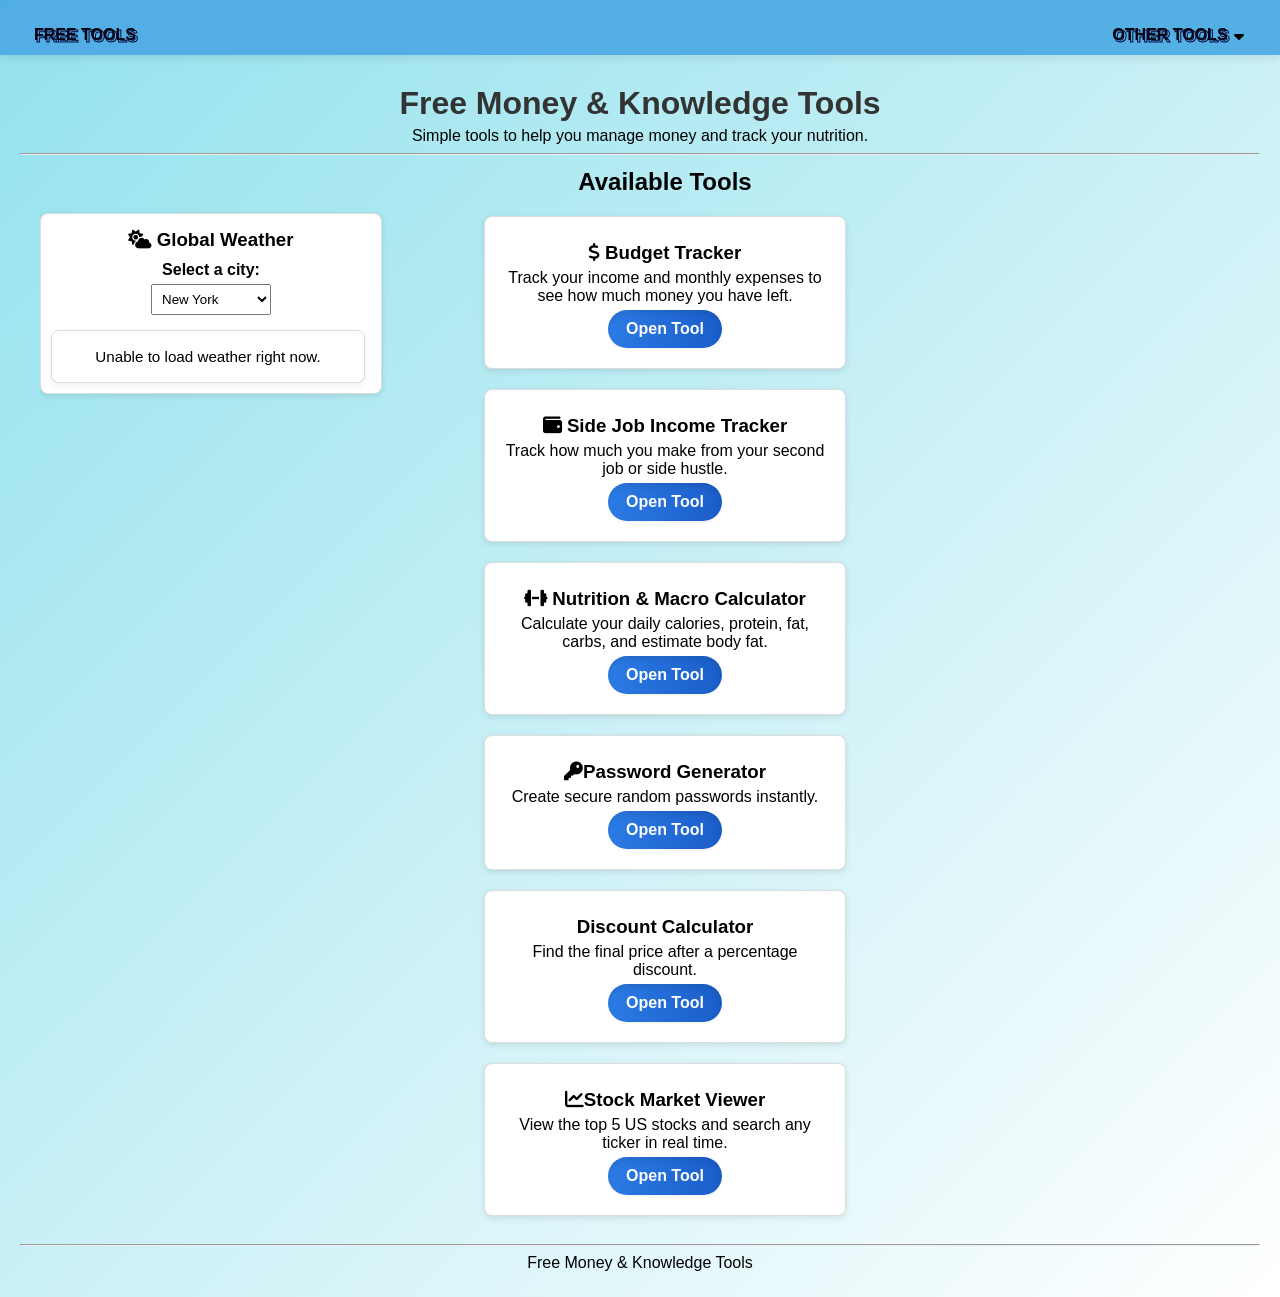
<file: index.html>
<!DOCTYPE html>
<html>

<head>
<meta charset="UTF-8">
<link rel="stylesheet" href="https://cdnjs.cloudflare.com/ajax/libs/font-awesome/6.5.0/css/all.min.css">

<title>Free Budget and Income Tools</title>

<link rel="stylesheet" href="style.css">

</head>

<body>

<div class="top-header">

    <a href="index.html" class="home-btn">
         <span class="outlined-text">Free Tools</span>
    </a>

    <div class="tool-menu">
        <button class="dropbtn">
            <span class="outlined-text">Other Tools</span>
            <i class="fa-solid fa-caret-down"></i>
        </button>

        <div class="dropdown-content">
            <a href="budget-tracker.html">Budget Tracker</a>
            <a href="side-income.html">Side Job Income Tracker</a>
            <a href="nutrition-calculator.html">Nutrition & Macro Calculator</a>
            <a href="password-generator.html">Password Generator</a>
        </div>
    </div>

</div>

<h1>Free Money & Knowledge Tools</h1>

<p>Simple tools to help you manage money and track your nutrition.</p>

<hr>

<!-- ===================================================== -->
<!-- START: Weather + Tools Two-Column Layout -->
<!-- ===================================================== -->

<div class="home-layout">

    <!-- LEFT: Weather Panel -->
    <div class="weather-panel">
        <div class="tool-box">
            <h3><i class="fa-solid fa-cloud-sun"></i> Global Weather</h3>

            <label for="citySelect"><strong>Select a city:</strong></label>
            <select id="citySelect">
                <option value="New York,US">New York</option>
                <option value="London,GB">London</option>
                <option value="Tokyo,JP">Tokyo</option>
                <option value="Sydney,AU">Sydney</option>
                <option value="Dubai,AE">Dubai</option>
                <option value="Paris,FR">Paris</option>
                <option value="Toronto,CA">Toronto</option>
                <option value="Hong Kong,HK">Hong Kong</option>
            </select>

            <div id="weatherDisplay" class="weather-display"></div>
        </div>
    </div>

    <!-- RIGHT: Main Tools Window -->
    <div class="tools-main">

        <h2>Available Tools</h2>

        <div class="tool-box">
          <h3><i class="fa-solid fa-dollar-sign"></i> Budget Tracker</h3>
          <p>Track your income and monthly expenses to see how much money you have left.</p>
          <a href="budget-tracker.html"><button class="btn">Open Tool</button></a>
        </div>

        <div class="tool-box">
          <h3><i class="fa-solid fa-wallet"></i> Side Job Income Tracker</h3>
          <p>Track how much you make from your second job or side hustle.</p>
          <a href="side-income.html"><button class="btn">Open Tool</button></a>
        </div>

        <div class="tool-box">
          <h3><i class="fa-solid fa-dumbbell"></i> Nutrition & Macro Calculator</h3>
          <p>Calculate your daily calories, protein, fat, carbs, and estimate body fat.</p>
          <a href="nutrition-calculator.html"><button class="btn">Open Tool</button></a>
        </div>

        <div class="tool-box">
        <h3><i class="fa-solid fa-key"></i>Password Generator</h3>
        <p>Create secure random passwords instantly.</p>

        <a href="password-generator.html">
          <button class="btn">Open Tool</button>
        </a>
        </div>

        <div class="tool-box">
          <h3>Discount Calculator</h3>
          <p>Find the final price after a percentage discount.</p>
          <a href="discount-calculator.html">
            <button class="btn">Open Tool</button>
          </a>
        </div>

        <div class="tool-box">
          <h3><i class="fa-solid fa-chart-line"></i>Stock Market Viewer</h3>
          <p>View the top 5 US stocks and search any ticker in real time.</p>
          <a href="stocks.html"><button class="btn">Open Tool</button></a>
        </div>

    </div> <!-- END tools-main -->

</div> <!-- END home-layout -->

<!-- ===================================================== -->
<!-- END: Weather + Tools Layout -->
<!-- ===================================================== -->

<hr>

<div class="ad-space">
  <!-- Google AdSense will go here later -->
  <p>Free Money & Knowledge Tools</p>
</div>

<script src="weather.js"></script>

<script>
let lastScroll = 0;
const header = document.querySelector(".top-header");

window.addEventListener("scroll", () => {
    let currentScroll = window.pageYOffset;

    if (currentScroll > lastScroll) {
        header.classList.add("hide");
    } else {
        header.classList.remove("hide");
    }

    lastScroll = currentScroll;
});
</script>

</body>

</html>
</file>
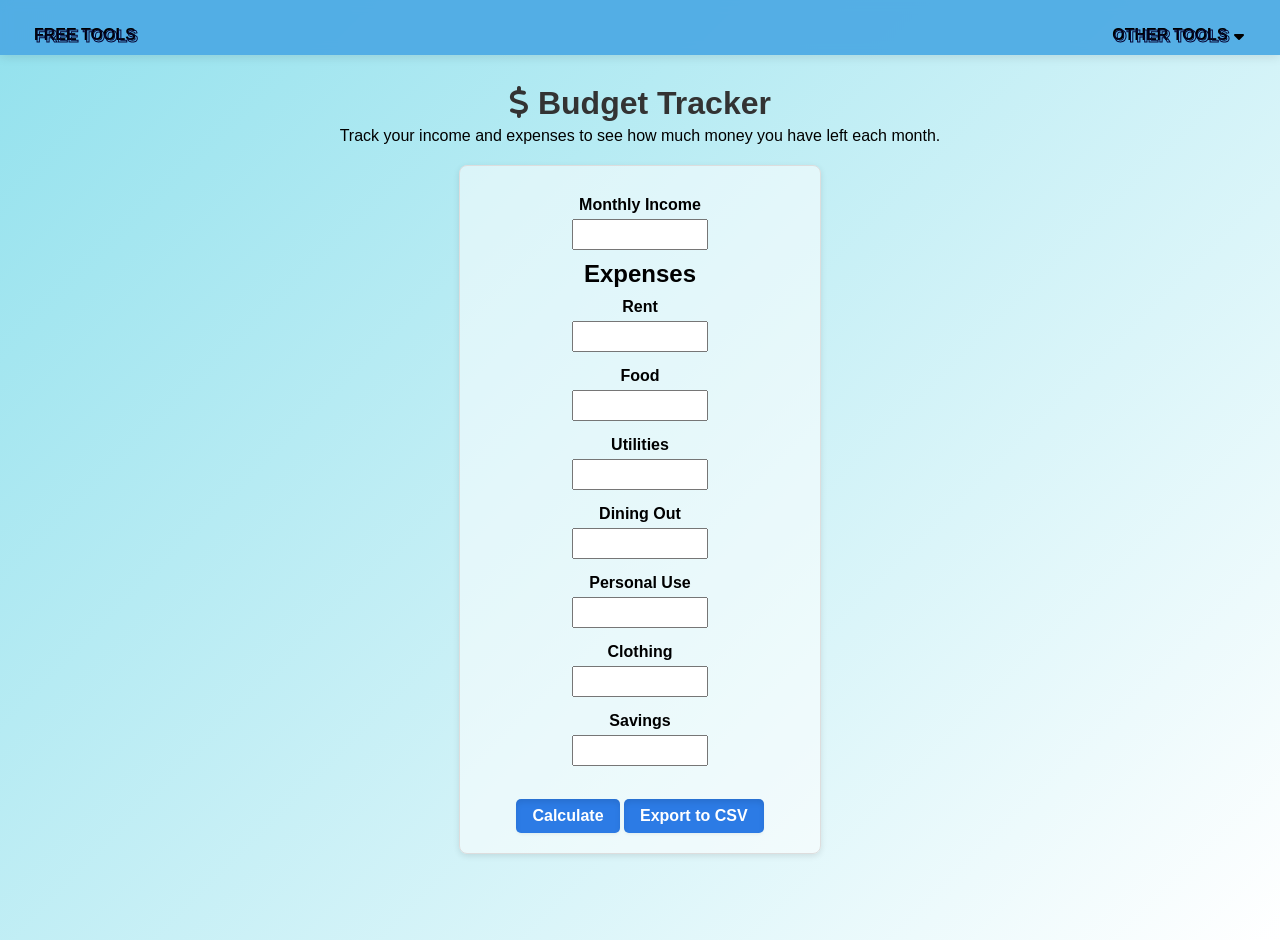
<file: budget-tracker.html>
<!DOCTYPE HTML>
<html>

<head>
<link rel="stylesheet" href="style.css">
<link rel="stylesheet" href="https://cdnjs.cloudflare.com/ajax/libs/font-awesome/6.5.0/css/all.min.css">

<div class="page-header">
    <h1><i class="fa-solid fa-dollar-sign"></i> Budget Tracker</h1>
    <p>Track your income and expenses to see how much money you have left each month.</p>

</div>

<style>
body{
    font-family: Arial;
}
</style>

</head>

<body class="budget-page">

<div class="top-header">

<!-- Home button top-left -->
<a href="index.html" class="home-btn">
    <span class="outlined-text">Free Tools</span>
</a>

<!-- Dropdown menu top-right -->
<div class="tool-menu">
    <button class="dropbtn">        
        <span class="outlined-text">Other Tools</span>
        <i class="fa-solid fa-caret-down"></i>
    </button>
    <div class="dropdown-content">
        <a href="budget-tracker.html">Budget Tracker</a>
        <a href="side-income.html">Side Job Income Tracker</a>
        <a href="nutrition-calculator.html">Nutrition & Macro Calculator</a>
        <a href="password-generator.html">Password Generator</a> 
        <a href="discount-calculator.html">Discount Calculator</a>   
    </div>
    </div>
</div>

<div class="budget-box">

<label>Monthly Income</label>
<input id="income" type="number">

<h2>Expenses</h2>

<label>Rent</label>
<input id="rent" type="number">

<label>Food</label>
<input id="food" type="number">

<label>Utilities</label>
<input id="utilities" type="number">

<label>Dining Out</label>
<input id="dining" type="number">

<label>Personal Use</label>
<input id="personal" type="number">

<label>Clothing</label>
<input id="clothing" type="number">

<label>Savings</label>
<input id="savings" type="number">

<br><br>

<button class="btn" onclick="calculateBudget()">Calculate</button>
<button class="btn" onclick="exportBudget()">Export to CSV</button>

</div>

<h2 id="expenses"></h2>
<h2 id="result"></h2>

<script src="budget.js"></script>

<script>
let lastScroll = 0;
const header = document.querySelector(".top-header");

window.addEventListener("scroll", () => {
    let currentScroll = window.pageYOffset;

    if (currentScroll > lastScroll) {
        // scrolling DOWN
        header.classList.add("hide");
    } else {
        // scrolling UP
        header.classList.remove("hide");
    }

    lastScroll = currentScroll;
});
</script>

</body>
</html>
</file>
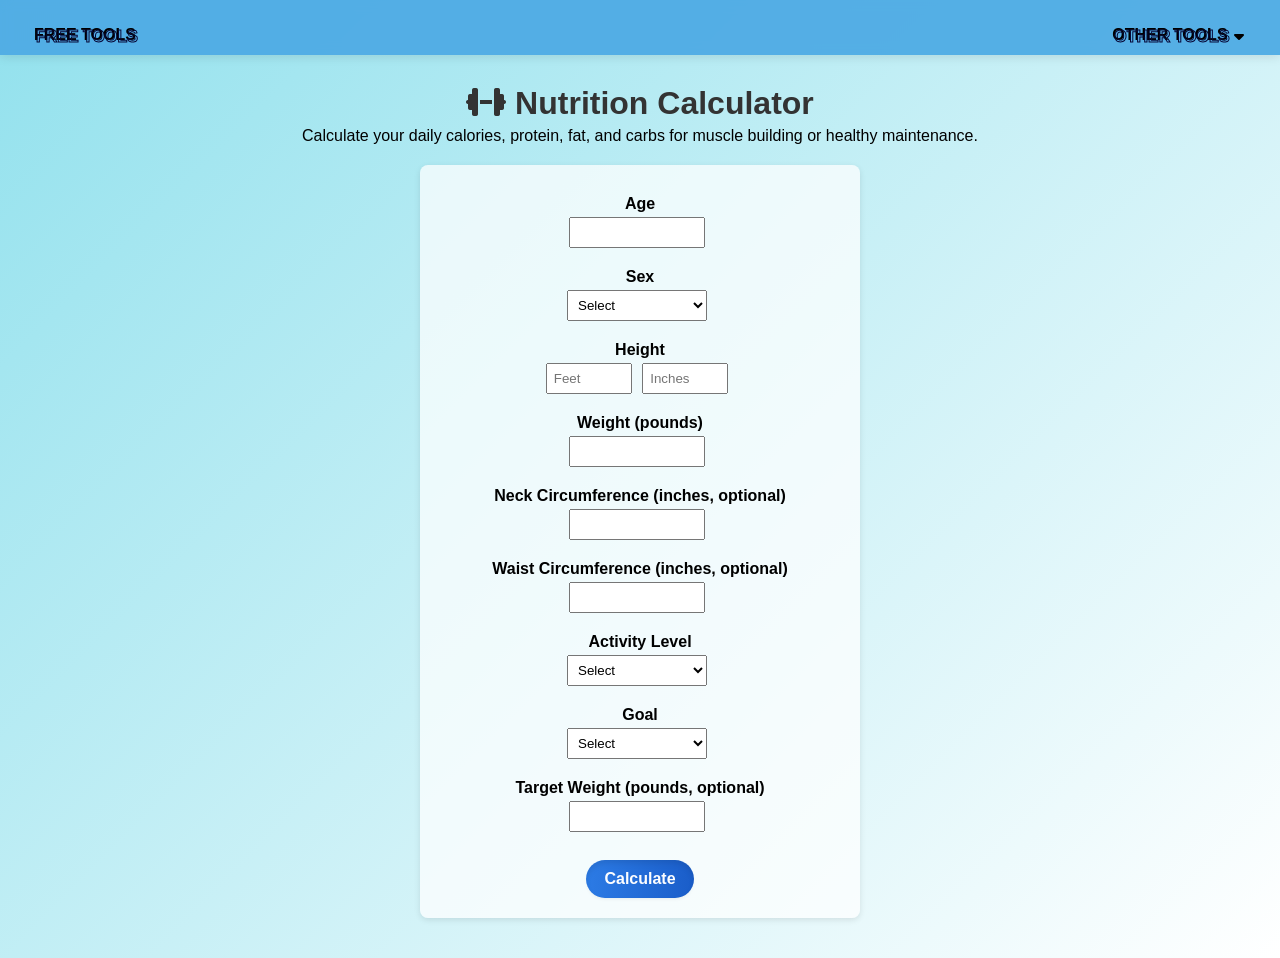
<file: nutrition-calculator.html>
<!DOCTYPE html>
<html>

<head>

<link rel="stylesheet" href="https://cdnjs.cloudflare.com/ajax/libs/font-awesome/6.5.0/css/all.min.css">

<title>Nutrition & Macro Calculator</title>
<link rel="stylesheet" href="style.css">

<div class="page-header">
    <h1><i class="fa-solid fa-dumbbell"></i> Nutrition Calculator</h1>
    <p>Calculate your daily calories, protein, fat, and carbs for muscle building or healthy maintenance.</p>
</div>

</head>

<body class="nutrition-page">

<div class="top-header">


<!-- Home button top-left -->
<a href="index.html" class="home-btn dropbtn">
<span class="outlined-text">Free Tools</span></a>

<!-- Dropdown menu top-right -->
<div class="tool-menu">
    <button class="dropbtn">        
        <span class="outlined-text">Other Tools</span>
        <i class="fa-solid fa-caret-down"></i></button>
    <div class="dropdown-content">
        <a href="budget-tracker.html">Budget Tracker</a>
        <a href="side-income.html">Side Job Income Tracker</a>
        <a href="nutrition-calculator.html">Nutrition & Macro Calculator</a>
        <a href="password-generator.html">Password Generator</a>  
        <a href="discount-calculator.html">Discount Calculator</a>  
    </div>
    </div>
</div>

<div class="nutrition-box">

<label>Age</label>
<input id="age" type="number">

<label>Sex</label>
<select id="sex">
<option value="">Select</option>
<option value="male">Male</option>
<option value="female">Female</option>
</select>

<label>Height</label>
<input id="feet" type="number" placeholder="Feet">
<input id="inches" type="number" placeholder="Inches">

<label>Weight (pounds)</label>
<input id="weight" type="number">

<label>Neck Circumference (inches, optional)</label>
<input id="neck" type="number">

<label>Waist Circumference (inches, optional)</label>
<input id="waist" type="number">

<label>Activity Level</label>
<select id="activity">
<option value="">Select</option>
<option value="1.2">Sedentary</option>
<option value="1.375">Lightly Active</option>
<option value="1.55">Moderately Active</option>
<option value="1.725">Very Active</option>
</select>

<label>Goal</label>
<select id="goal">
<option value="">Select</option>
<option value="lose">Lose Weight</option>
<option value="maintain">Maintain Weight</option>
<option value="gain">Gain Muscle</option>
</select>

<label>Target Weight (pounds, optional)</label>
<input id="targetWeight" type="number">

<br><br>

<button class="btn" onclick="calculateNutrition()">Calculate</button>

</div>

<h2 id="nutritionResult"></h2>

<div id="recipeContainer" style="display:flex; gap:20px; flex-wrap:wrap;"></div>

<script src="nutrition.js"></script>

<script>
let lastScroll = 0;
const header = document.querySelector(".top-header");

window.addEventListener("scroll", () => {
    let currentScroll = window.pageYOffset;

    if (currentScroll > lastScroll) {
        // scrolling DOWN
        header.classList.add("hide");
    } else {
        // scrolling UP
        header.classList.remove("hide");
    }

    lastScroll = currentScroll;
});
</script>

</body>
</html>
</file>
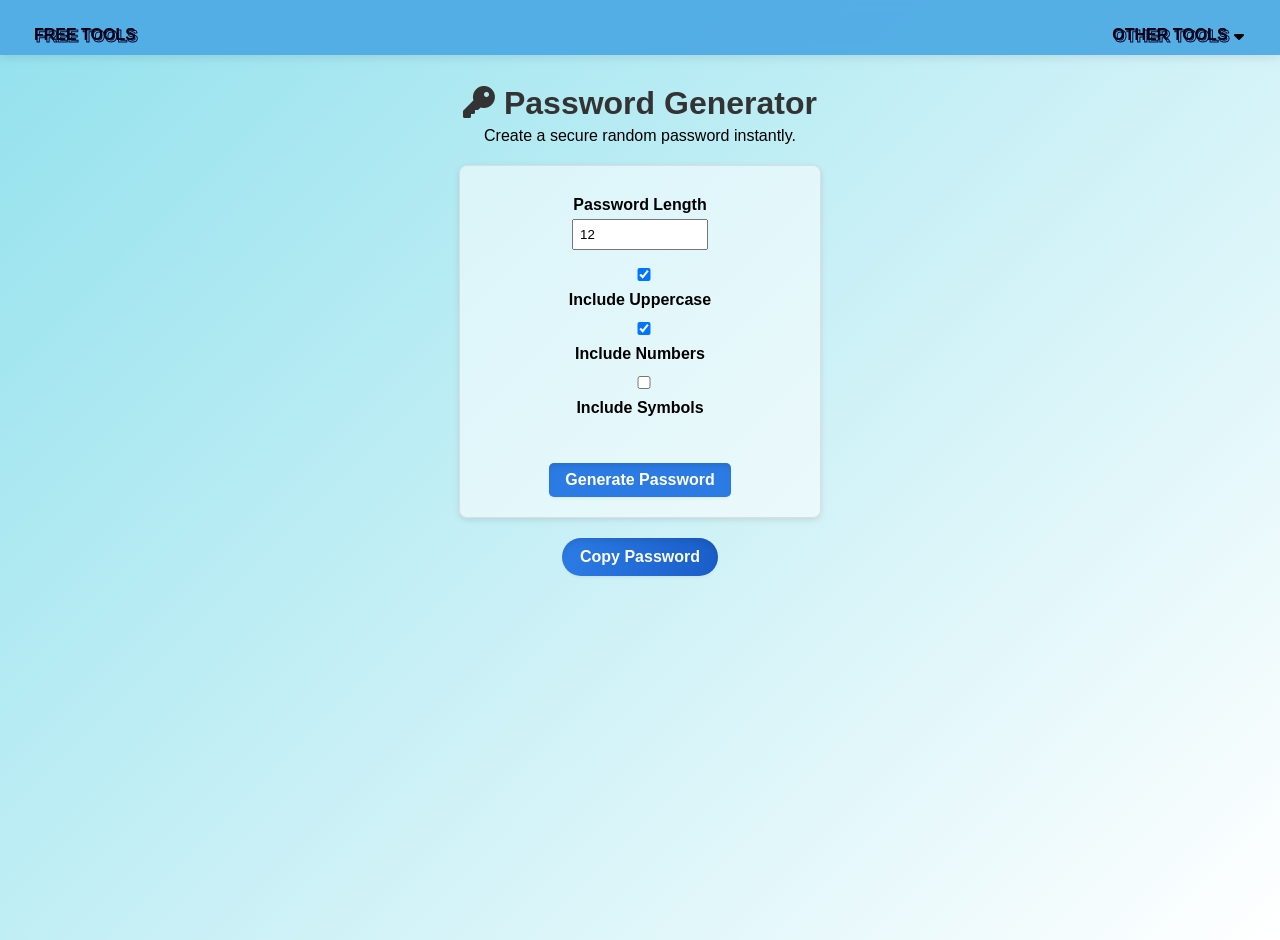
<file: password-generator.html>
<!DOCTYPE html>
<html>
<head>
<link rel="stylesheet" href="style.css">
<link rel="stylesheet" href="https://cdnjs.cloudflare.com/ajax/libs/font-awesome/6.5.0/css/all.min.css">

<title>Password Generator</title>
</head>

<body>

<div class="top-header">


<!-- Home button -->
<a href="index.html" class="home-btn">
        
         <span class="outlined-text">Free Tools</span>
    </a>

<!-- Dropdown menu top-right -->
<div class="tool-menu">
    <button class="dropbtn">        
        <span class="outlined-text">Other Tools</span>
        <i class="fa-solid fa-caret-down"></i></button>
    <div class="dropdown-content">
        <a href="budget-tracker.html">Budget Tracker</a>
        <a href="side-income.html">Side Job Income Tracker</a>
        <a href="nutrition-calculator.html">Nutrition & Macro Calculator</a>
        <a href="password-generator.html">Password Generator</a>
        <a href="discount-calculator.html">Discount Calculator</a> 
    
    </div>
    </div>
</div>

<h1><i class="fa-solid fa-key"></i> Password Generator</h1>

<p>Create a secure random password instantly.</p>

<div class="budget-box">

<label>Password Length</label>
<input type="number" id="length" value="12">

<label><input type="checkbox" id="uppercase" checked>Include Uppercase</label>
<label><input type="checkbox" id="numbers" checked> Include Numbers</label>
<label><input type="checkbox" id="symbols"> Include Symbols</label>

<br><br>

<button class="btn" onclick="generatePassword()">Generate Password</button>

</div>

<h2 id="passwordResult"></h2>
<button class="btn" onclick="copyPassword()">Copy Password</button>

<script src="password.js"></script>

<script>
let lastScroll = 0;
const header = document.querySelector(".top-header");

window.addEventListener("scroll", () => {
    let currentScroll = window.pageYOffset;

    if (currentScroll > lastScroll) {
        // scrolling DOWN
        header.classList.add("hide");
    } else {
        // scrolling UP
        header.classList.remove("hide");
    }

    lastScroll = currentScroll;
});
</script>
</body>
</html>
</file>
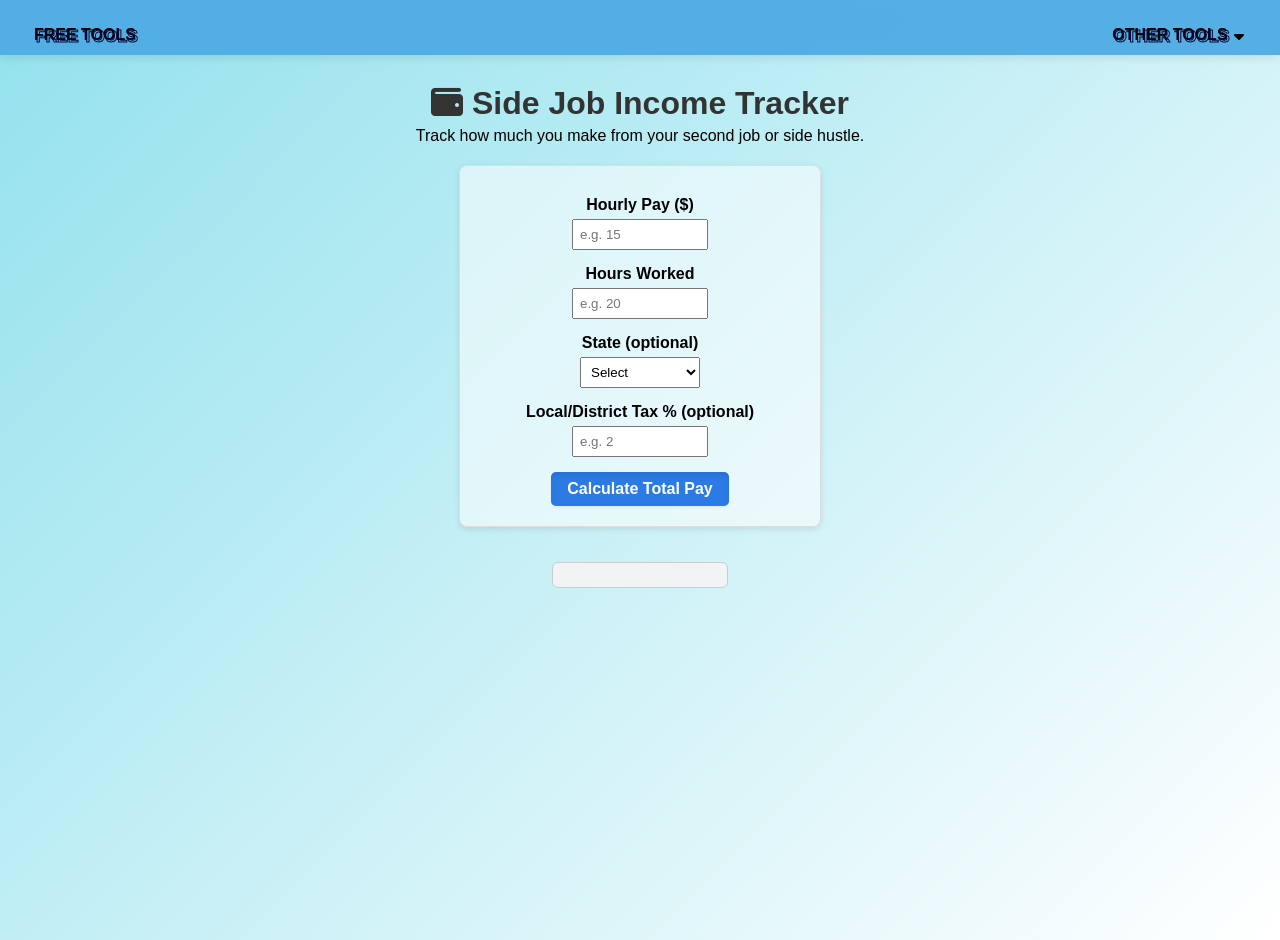
<file: side-income.html>
<!DOCTYPE html>
<html>
<head>

<link rel="stylesheet" href="https://cdnjs.cloudflare.com/ajax/libs/font-awesome/6.5.0/css/all.min.css">
<link rel="stylesheet" href="style.css">

<div class="page-header">
    <h1><i class="fa-solid fa-wallet"></i> Side Job Income Tracker</h1>
    <p>Track how much you make from your second job or side hustle.</p>
</div>

</head>
<body class="side-income-page">

<div class="top-header">

<!-- Home button top-left -->
<a href="index.html" class="home-btn dropbtn">
    <span class="outlined-text">Free Tools</span>
</a>

<!-- Dropdown menu top-right -->
<div class="tool-menu">
    <button class="dropbtn">        
        <span class="outlined-text">Other Tools</span>
        <i class="fa-solid fa-caret-down"></i></button>
    <div class="dropdown-content">
        <a href="budget-tracker.html">Budget Tracker</a>
        <a href="side-income.html">Side Job Income Tracker</a>
        <a href="nutrition-calculator.html">Nutrition & Macro Calculator</a>
        <a href="password-generator.html">Password Generator</a>
        <a href="discount-calculator.html">Discount Calculator</a>    
    </div>
    </div>
</div>


<div class="budget-box">

    <label for="hourlyPay">Hourly Pay ($)</label>
    <input type="number" id="hourlyPay" placeholder="e.g. 15">

    <label for="hoursWorked">Hours Worked</label>
    <input type="number" id="hoursWorked" placeholder="e.g. 20">

    <label for="state">State (optional)</label>
    <select id="state">
        <option value="">Select</option>
        <option value="CA">California - 10%</option>
        <option value="TX">Texas - 0%</option>
        <option value="NY">New York - 6%</option>
        <option value="PA">Pennsylvania - 3%</option>
        <option value="FL">Florida - 0%</option>
    </select>

    <label for="localTax">Local/District Tax % (optional)</label>
    <input type="number" id="localTax" placeholder="e.g. 2">

    <button class="btn" onclick="calculateIncome()">Calculate Total Pay</button>

</div>

<h2 id="incomeResult"></h2>

<script src="side-income.js"></script>

<script>
let lastScroll = 0;
const header = document.querySelector(".top-header");

window.addEventListener("scroll", () => {
    let currentScroll = window.pageYOffset;

    if (currentScroll > lastScroll) {
        // scrolling DOWN
        header.classList.add("hide");
    } else {
        // scrolling UP
        header.classList.remove("hide");
    }

    lastScroll = currentScroll;
});
</script>
</body>
</html>
</file>
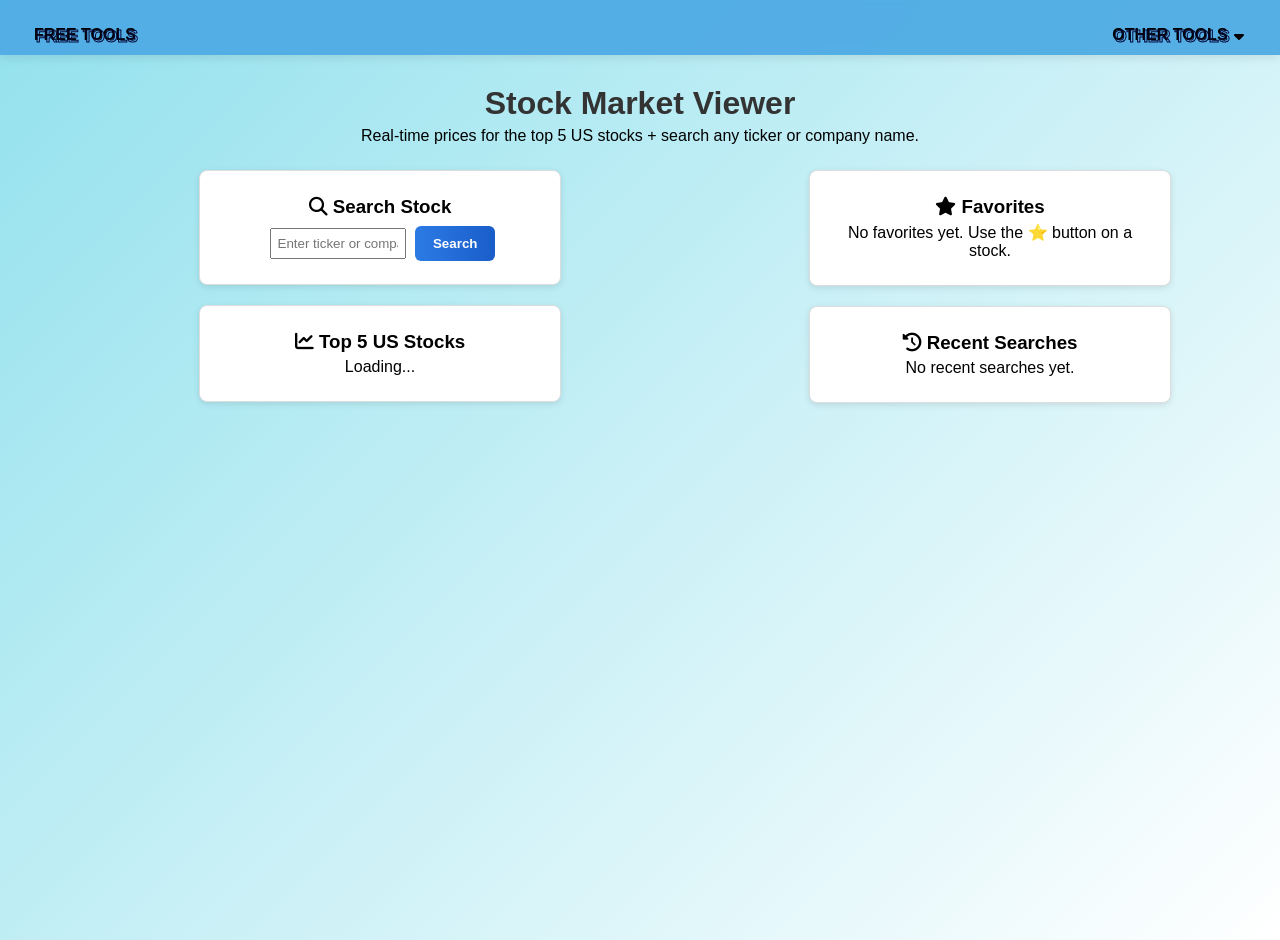
<file: stocks.html>
<!DOCTYPE html>
<html>
<head>
    <title>Stock Market Viewer</title>
    <link rel="stylesheet" href="style.css">
    <link rel="stylesheet" href="https://cdnjs.cloudflare.com/ajax/libs/font-awesome/6.5.0/css/all.min.css">
</head>

<body>

<!-- Top Header -->
<div class="top-header">
    <a href="index.html" class="home-btn">
        <span class="outlined-text">Free Tools</span>
    </a>

    <div class="tool-menu">
        <button class="dropbtn">
            <span class="outlined-text">Other Tools</span>
            <i class="fa-solid fa-caret-down"></i>
        </button>

        <div class="dropdown-content">
            <a href="budget-tracker.html">Budget Tracker</a>
            <a href="side-income.html">Side Job Income Tracker</a>
            <a href="nutrition-calculator.html">Nutrition & Macro Calculator</a>
            <a href="password-generator.html">Password Generator</a>
            <a href="discount-calculator.html">Discount Calculator</a>
        </div>
    </div>
</div>

<h1>Stock Market Viewer</h1>
<p>Real-time prices for the top 5 US stocks + search any ticker or company name.</p>

<div class="stocks-layout">
    <!-- LEFT COLUMN -->
    <div class="stocks-main">
        <!-- Search Box -->
        <div class="tool-box">
            <h3><i class="fa-solid fa-magnifying-glass"></i> Search Stock</h3>

            <input type="text" id="searchInput" placeholder="Enter ticker or company (e.g. NVDA or Nvidia)" oninput="handleAutocomplete()">
            <button onclick="searchStock()">Search</button>

            <!-- Autocomplete dropdown -->
            <div id="autocompleteList" class="autocomplete-list"></div>

            <div id="searchResult"></div>
        </div>

        <!-- Top 5 Stocks -->
        <div class="tool-box">
            <h3><i class="fa-solid fa-chart-line"></i> Top 5 US Stocks</h3>
            <div id="topStocks"></div>
        </div>
    </div>

    <!-- RIGHT COLUMN (Favorites + Recent) -->
    <div class="stocks-side-panel">
        <div class="tool-box">
            <h3><i class="fa-solid fa-star"></i> Favorites</h3>
            <div id="favoritesList"></div>
        </div>

        <div class="tool-box">
            <h3><i class="fa-solid fa-clock-rotate-left"></i> Recent Searches</h3>
            <div id="recentList"></div>
        </div>
    </div>
</div>

<script src="stocks.js"></script>

<script>
let lastScroll = 0;
const header = document.querySelector(".top-header");

window.addEventListener("scroll", () => {
    let currentScroll = window.pageYOffset;

    if (currentScroll > lastScroll) {
        header.classList.add("hide");
    } else {
        header.classList.remove("hide");
    }

    lastScroll = currentScroll;
});
</script>

</body>
</html>
</file>
<file: style.css>
body {
font-family: Arial;
background-color: #f4f4f4;
padding: 40px;
}
h1 {
color: #333;

}

ul {
list-style-type: none;
padding: 0;

}

li {

background: white;
margin: 10px 0;
padding: 15px;
border-radius: 6px;

}

a {
text-decoration: none;
font-weight: bold;
color: #2a7ae2;
}

li:hover {
background: #e8f0fe;
}

.budget-box {

background: white;
padding: 20px;
border-radius: 8px;
max-width: 400px;

}

input {

width: 100%;
padding: 8px;
margin-bottom: 10px;

}

button {

padding: 10px;
background: #2a7ae2;
color: white;
border: none;
border-radius: 5px;
cursor: pointer;

}

button:hover {

background: #183358;

}

/* Nutrition input container background */
.nutrition-box {
    background: rgba(255, 255, 255, 0.728); /* almost solid white with slight transparency */
    padding: 20px;
    border-radius: 8px;
    max-width: 400px;
    margin: 20px auto; /* centers the box */
    box-shadow: 0 2px 6px rgba(0,0,0,0.1); /* subtle shadow for depth */
}

/* Nutrition calculator input sizing */

.nutrition-box input[type="number"]{
width:120px;
padding:6px;
margin:4px 6px 10px 0;
}

.nutrition-box select{
width:140px;
padding:6px;
margin:4px 6px 10px 0;
}

.nutrition-box label{
display:block;
margin-top:10px;
font-weight:bold;
}

/* Height inputs side-by-side */

#feet,
#inches{
width:70px;
}

/* Tool input sizing for ALL tools */

input[type="number"],
input[type="text"],
select {

width:120px;
padding:6px;
margin:4px 6px 10px 0;

}

/* Labels look cleaner above inputs */

label{
display:block;
margin-top:10px;
font-weight:bold;
}

/* Smaller height inputs */

#feet,
#inches{
width:70px;
}

/* Center the page content */

body{

font-family: Arial, sans-serif;
background:#f4f4f4;
text-align:center;

}

/* Tool card container */

.tool-box{

background:white;
border:1px solid #ddd;
border-radius:8px;

width:320px;

margin:20px auto;
padding:20px;

box-shadow:0 2px 6px rgba(0,0,0,0.1);

}

/* Inputs */

input[type="number"],
input[type="text"],
select{

width:120px;
padding:6px;
margin:5px;

}

/* Smaller height inputs */

#feet,
#inches{

width:70px;

}

/* Buttons */

button{

padding:8px 16px;
background:#2c7be5;
color:white;
border:none;
border-radius:5px;
cursor:pointer;

}

button:hover{

background:#1a5dc9;

}

/* Center Budget Tracker inputs */
.budget-box {
    background:rgba(255, 255, 255, 0.541);
    border:1px solid #ddd;
    border-radius:8px;
    width:320px;
    margin:20px auto;
    padding:20px;
    box-shadow:0 2px 6px rgba(0,0,0,0.1);
    text-align:center;  /* This centers the content inside the box */
}

/* Inputs inside budget-box */
.budget-box input[type="number"] {
    width:120px;
    padding:6px;
    margin:5px;
    display:inline-block;  /* ensures they respect text-align:center */
}

/* Buttons styling */
.budget-box button {
    padding:8px 16px;
    background:#2c7be5;
    color:white;
    border:none;
    border-radius:5px;
    cursor:pointer;
    margin-top:10px;
}

.budget-box button:hover {
    background:#1a5dc9;
}

/* Page background */
/* Make the entire page background a single color */
body {
    font-family: Arial, sans-serif;
    text-align: center;
    background: linear-gradient(135deg, #92e1ed, #ffffff); /* choose any solid color you like */
    margin: 0;
    padding: 40px;
}

/* Result panel for Side Job Income Tracker */
#incomeResult {
    margin-top: 15px;
    padding: 12px;
    border-radius: 6px;
    background: #f1f3f5;   /* subtle light gray background */
    border: 1px solid #ccc;
    font-weight: bold;
    color: #333;
    display: inline-block;   /* shrink to fit content */
    min-width: 150px;        /* optional, ensures width is reasonable */
}

/* Tool icons (for homepage and tool pages) */
.tool-icon {
    width: 50px;
    height: 50px;
    display: block;
    margin: 0 auto 10px auto;
}

/* Home button top-left */
.home-btn {
    position: absolute;
    top: 20px;
    left: 20px;
    padding: 8px 16px;
    background: #2c7ce500;
    color: rgb(0, 3, 7);
    border-radius: 5px;
    text-decoration: none;
    font-weight: bold;
    z-index: 1000;
}

.home-btn:hover {
    background: #1a5dc900;
}

/* Dropdown menu top-right */
.tool-menu {
    position: absolute;
    top: 20px;
    right: 20px;
    z-index: 1000;
}

.dropbtn {
    background: none;              /* kills gradient */
    background-color: rgba(255, 255, 255, 0); /* your custom background */
    color: #333;

    padding: 8px 16px;
    font-size: 16px;

    border: 1px solid #cccccc00;
    border-radius: 5px;

    cursor: pointer;
}

.dropbtn:hover {
    background: rgba(255, 255, 255, 0);
}

.dropdown-content {
    display: none;
    position: absolute;
    right: 0;
    background-color: #f9f9f901;
    min-width: 180px;
    box-shadow: 0px 8px 16px 0px rgba(0, 0, 0, 0);
    border-radius: 6px;
    overflow: hidden;
}

.dropdown-content a {
    color: #333;
    padding: 12px 16px;
    text-decoration: none;
    display: block;
}

.dropdown-content a:hover {
    background-color: #e8f0fe04;
}

.tool-menu:hover .dropdown-content {
    display: block;
}

button {
    background: linear-gradient(90deg, #2c7be5, #1a5dc9);
    color: white;
    border: none;
    border-radius: 6px;
    padding: 10px 18px;
    cursor: pointer;
    font-weight: bold;
    transition: background 0.3s, transform 0.2s;
}

button:hover {
    background: linear-gradient(90deg, #1a5dc9, #2c7be5);
    transform: scale(1.05);
}
/*
body.budget-page {
    background: url('images/budget-background.jpg') no-repeat center center fixed;
    background-size: cover;
}
*/

/* Optional overlay for readability 
body.budget-page::before {
    content: '';
    position: fixed;
    top: 0;
    left: 0;
    width: 100%;
    height: 23.6%;
    background: rgba(255, 251, 251, 0.959);
    z-index: -1;
}
*/


/* Add to your style.css 
body.nutrition-page {
    background: url('images/nutrition-background.jpg') no-repeat center center;
    background-size: cover;
    background-attachment: fixed;
}
*/

/*
body.nutrition-page::before {
    content: '';
    position: fixed;
    top: 0;
    left: 0;
    width: 100%;
    height: 23.6%;
    background: rgba(234, 234, 239, 0.769);
    z-index: -1;
}
*/

/*
body.side-income-page {
    background: url('images/side-income-background.jpg') no-repeat center center;
    background-size: cover;
    background-attachment: fixed;
}
*/
/*
body.side-income-page::before {
    content: '';
    position: fixed;
    top: 0;
    left: 0;
    width: 100%;
    height: 23.6%;
    background: rgba(234, 234, 239, 0.769);
    z-index: -1;

}
*/
.home-btn i {

    font-size: 20px;
}

.outlined-text {
    color: transparent;
    -webkit-text-stroke: 1px rgb(7, 8, 56);
    text-shadow: -2px -2px rgb(0, 0, 0);
    font-weight: 600;
    text-transform: uppercase;
}




.top-header {
    position: fixed;
    top: 0;
    left: 0;
    width: 100%;
    height: 55px;

    background: rgba(78, 171, 228, 0.95);
    backdrop-filter: blur(6px);

    z-index: 500; /* behind buttons */
    transition: transform 0.3s ease;
}

/* Hide header when scrolling down */
.top-header.hide {
    transform: translateY(-100%);
}

.top-header {
    box-shadow: 0 2px 10px rgba(0,0,0,0.1);
}

/* Custom button system */
.btn {
    background-color: #fff;
    padding: 10px 18px;
    border-radius: 999px;
    border: none;

    cursor: pointer;
    font-size: 16px;
    font-weight: bold;

    color: #2c7be5;

    position: relative;
    overflow: hidden;

    transition: all 0.2s ease;

    box-shadow:
        inset 0 4px 6px -1px rgba(0,0,0,0.1),
        0 2px 4px -2px rgba(0,0,0,0.1);
}

/* Click effect */
.btn:active {
    box-shadow: inset 0 0 0 4px rgba(4, 59, 63, 0.4);
    transform: scale(0.97);
}

/* Flash layer */
.btn::before {
    content: "";
    position: absolute;
    inset: 0;

    background: #fff;
    border-radius: inherit;

    opacity: 0;
    z-index: -1;

    transform: scale(2);
    transition: all 0.4s ease;
}

/* Hover effect */
.btn:hover::before {
    opacity: 1;
    transform: scale(1);
}

/* Custom button system */
.btn {
    background-color: #fff;
    padding: 10px 18px;
    border-radius: 999px;
    border: none;

    cursor: pointer;
    font-size: 16px;
    font-weight: bold;

    color: #fcfdff;

    position: relative;
    overflow: hidden;

    transition: all 0.2s ease;

    box-shadow:
        inset 0 4px 6px -1px rgba(0,0,0,0.1),
        0 2px 4px -2px rgba(0,0,0,0.1);
}

/* Click effect */
.btn:active {
    box-shadow: inset 0 0 0 4px rgba(4, 59, 63, 0.4);
    transform: scale(0.97);
}

/* Flash layer */
.btn::before {
    content: "";
    position: absolute;
    inset: 0;

    background: #0f2230;
    border-radius: inherit;

    opacity: 0;
    z-index: -1;

    transform: scale(2);
    transition: all 0.4s ease;
}

/* Hover effect */
.btn:hover::before {
    opacity: 1;
    transform: scale(1);
}

/* ---------------------------------- */
/* Base Styles (Desktop & Mobile)     */
/* ---------------------------------- */
body {
    font-family: Arial, sans-serif;
    text-align: center;
    background-color: #f0f4f8;
    margin: 0;
    padding: 40px 20px 20px 20px; /* reduce default padding on mobile later */
    min-height: 100vh;
    box-sizing: border-box;
}

h1, h2, h3, p {
    margin: 5px 0;
}

.tool-box {
    background: white;
    border: 1px solid #ddd;
    border-radius: 8px;
    width: 320px;
    margin: 20px auto;
    padding: 20px;
    box-shadow: 0 2px 6px rgba(0,0,0,0.1);
}

button {
    background: linear-gradient(90deg, #2c7be5, #1a5dc9);
    color: white;
    border: none;
    border-radius: 6px;
    padding: 10px 18px;
    cursor: pointer;
    font-weight: bold;
    transition: background 0.3s, transform 0.2s;
}

button:hover {
    background: linear-gradient(90deg, #1a5dc9, #2c7be5);
    transform: scale(1.05);
}

.home-btn {
    position: fixed;
    top: 20px;
    left: 20px;
    padding: 8px 16px;
    color: white;
    text-decoration: none;
    font-weight: bold;
    z-index: 1000;
}

.tool-menu {
    position: fixed;
    top: 20px;
    right: 20px;
    z-index: 1000;
}

/* Drop-down menu styling */
.dropbtn {
    color: white;
    padding: 8px 16px;
    font-size: 16px;
    border: none;
    border-radius: 5px;
    cursor: pointer;
    background-color: #2c7ce500;
}

.dropbtn:hover {
    background-color: #1a5dc900;
}

.dropdown-content {
    display: none;
    position: absolute;
    right: 0;
    background-color: rgba(249, 249, 249, 0.95); /* semi-transparent */
    min-width: 180px;
    box-shadow: 0px 8px 16px rgba(0,0,0,0.2);
    border-radius: 6px;
    overflow: hidden;
}

.dropdown-content a {
    color: #333;
    padding: 12px 16px;
    text-decoration: none;
    display: block;
}

.dropdown-content a:hover {
    background-color: #e8f0fe;
}

.tool-menu:hover .dropdown-content {
    display: block;
}

/* ---------------------------------- */
/* Mobile-Specific Adjustments        */
/* ---------------------------------- */
@media (max-width: 768px) {
    body {
        padding: 20px 10px 10px 10px; /* smaller padding on mobile */
    }

    .tool-box {
        width: 90%; /* fit mobile screen */
        margin: 10px auto;
        padding: 15px;
    }

    .budget-box, .nutrition-box {
        width: 90%;
        padding: 15px;
    }

    h1, h2, h3, p {
        font-size: 1em; /* scale text down a bit */
        margin: 5px 0;
    }

    .ad-space {
        margin-bottom: 10px;
        padding-bottom: 10px;
    }

    .home-btn, .tool-menu {
        top: 10px;
        padding: 6px 12px;
    }

    .dropbtn {
        padding: 6px 12px;
        font-size: 14px;
    }
}

/* dropdown button connected to other tools */

.dropbtn i {
    color: black;
}

body {
    margin-top: 40px;
}

@media (max-width: 768px) {
    
    body {
        padding: 10px;
    }

    .tool-box {
        margin: 10px auto;
    }

    .budget-box,
    .nutrition-box {
        margin-bottom: 10px;
    }

}

.stocks-layout {
    display: flex;
    justify-content: center;
    align-items: flex-start;
    gap: 20px;
    width: 100%;
    max-width: 1200px; /* keeps layout tight */
    margin: 0 auto;    /* centers everything */
}

/* Left column grows, right is fixed width */
.stocks-main {
    flex: 1;
}

.stocks-side-panel {
    width: 500px;
    position: sticky;
    top: 70px; /* adjust so it sits under your header */
    max-height: calc(100vh - 80px);
    overflow-y: auto;
}

/* Autocomplete */
.autocomplete-list {
    background: white;
    border: 1px solid #ddd;
    border-radius: 4px;
    margin-top: 5px;
    max-height: 200px;
    overflow-y: auto;
    display: none;
}

.autocomplete-item {
    padding: 6px 10px;
    cursor: pointer;
    font-size: 0.9rem;
}

.autocomplete-item:hover {
    background: #f0f0f0;
}

/* Favorites / Recent items */
.favorite-item,
.recent-item {
    padding: 6px 10px;
    border: 1px solid #ddd;
    border-radius: 4px;
    margin-bottom: 6px;
    background: white;
    cursor: pointer;
    font-size: 0.9rem;
    display: flex;
    justify-content: space-between;
    align-items: center;
}

.favorite-item:hover,
.recent-item:hover {
    background: #f7f7f7;
}

.favorite-remove {
    background: none;
    border: none;
    color: #888;
    cursor: pointer;
}

.favorite-remove:hover {
    color: #c00;
}

/* Favorite button on cards */
.favorite-btn {
    position: absolute;
    right: 10px;
    top: 10px;
    border: none;
    background: none;
    cursor: pointer;
    color: #f0b400;
    font-size: 0.9rem;
}



/* LEFT: Weather panel */
.weather-panel {
    width: 250px;
    min-width: 250px;
    max-width: 250px;
    position: sticky;
    top: 50px;
}

.weather-panel {
    width: 250px;
    min-width: 250px;
    max-width: 250px;
    position: sticky;
    top: 50px;
}

/* RIGHT: main tools area grows */
.tools-main {
    flex: 1;
    min-width: 0;
    margin-left: -200px;
}

/* Weather display card */
.weather-display {
    margin-top: 10px;
    padding: 12px;
    border-radius: 8px;
    background: #ffffff;
    border: 1px solid #ddd;
    box-shadow: 0 2px 6px rgba(0,0,0,0.08);
    font-size: 0.95rem;
    width: 90%;
    overflow: hidden; /* <-- FIXED */
}

.weather-main-line {
    display: flex;
    align-items: center;
    justify-content: space-between;
    margin-bottom: 6px;
}

.weather-temp {
    font-size: 1.6rem;
    font-weight: 600;
}

.weather-icon {
    width: 40px;
    height: 40px;
}

.weather-meta {
    margin-top: 4px;
    color: #555;
    line-height: 1.4;
}

body, html {
    overflow-x: hidden;
}

.home-layout {
    display: flex;
    align-items: flex-start;
    justify-content: flex-start;
    gap: 0px;
    width: 100%;
    max-width: 1200px;
    margin: 0 auto;
    overflow-x: hidden;
}

/* Weather panel tool-box fix */
.weather-panel .tool-box {
    padding: 10px; /* <-- FIXED */
    margin: 0;
}

@media (max-width: 768px) {

    /* Stack layout vertically */
    .home-layout {
        flex-direction: column;
        gap: 20px;
    }

    /* Weather + Tools both full width */
    .weather-panel,
    .tools-main {
        width: 100% !important;
        max-width: 100% !important;
        min-width: 100% !important;
        margin: 0 auto;
    }

    /* Disable sticky on mobile */
    .weather-panel {
        position: static !important;
        top: auto !important;
    }

    /* Inner cards full width + clean spacing */
    .weather-panel .tool-box,
    .weather-display,
    .tool-box {
        width: 100% !important;
        max-width: 100% !important;
        margin: 0 0 20px 0;
        padding: 15px;
        box-sizing: border-box;
    }
}
</file>
